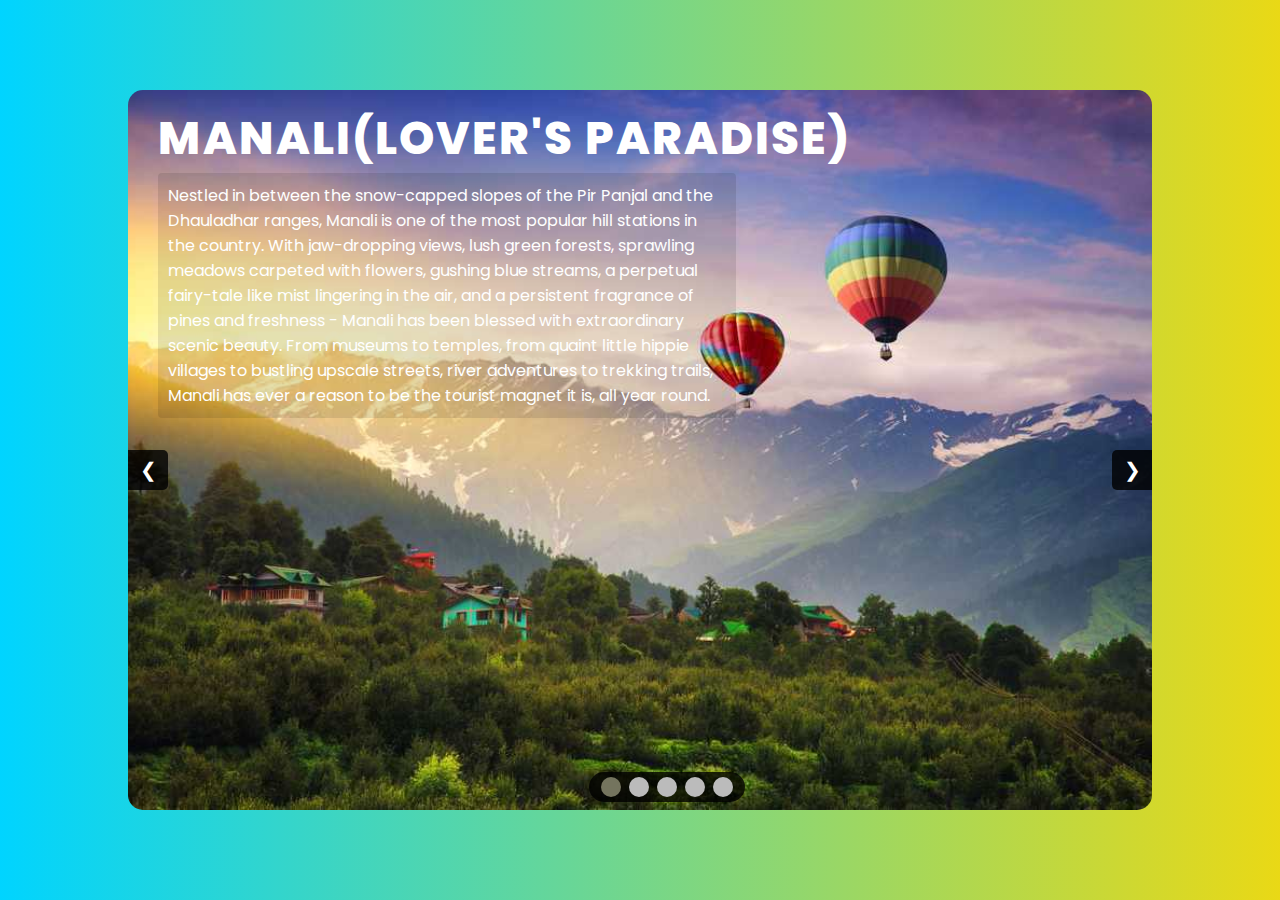
<file: Task5/index.html>
<!DOCTYPE html>
<html lang="en">
<head>
    <meta name="viewport" content="width=device-width, initial-scale=1.0">
    <link rel="stylesheet" href="style.css">
    <title>Image Slider</title>
</head>
<body>
    <div class="container">
        <div class="image">
            <img src="images/MANALI.jpg" alt="">
            <div class="info">
                <h2>MANALI(Lover's Paradise)</h2>
                <p>Nestled in between the snow-capped slopes of the Pir Panjal and the Dhauladhar ranges, Manali is one of the most popular hill stations in the country. With jaw-dropping views, lush green forests, sprawling meadows carpeted with flowers, gushing blue streams, a perpetual fairy-tale like mist lingering in the air, and a persistent fragrance of pines and freshness -  Manali has been blessed with extraordinary scenic beauty. From museums to temples, from quaint little hippie villages to bustling upscale streets, river adventures to trekking trails, Manali has ever a reason to be the tourist magnet it is, all year round.</p>
            </div>
        </div>
        <div class="image">
            <img src="images/DARJEELING.jpg" alt="">
            <div class="info">
                <h2>DARJEELING(Queen of The Himalayas)</h2>
                <p>Jaw-dropping locales, mesmerising sunrises, the untouched beauty of the hills, the old-world charm of the past, and the welcoming smiles of the local people all add up to make Darjeeling one of the most beautiful hill stations in Eastern part of India. Spread over a steep mountain ridge, nestled amidst acres of lush green tea plantations, Darjeeling stands at the height of 2,050 meters above sea level, thus boasting of cool climes all year round. This scenic hill station is the perfect getaway for a romantic honeymoon and is just around 700 kilometres away from Kolkata.</p>
            </div>
        </div>
        <div class="image">
            <img src="images/ladakh1.jpg" alt="">
            <div class="info">
                <h2>LADAKH</h2>
                <p>A land like no other with superabundance of attractions to visit and phantasmagoric and fabulous landscapes, amazing people and culture, Ladakh is truly a heaven on Earth.</p>
            </div>
        </div>
        <div class="image">
            <img src="images/Ooty.jpg" alt="">
            <div class="info">
                <h2>OOTY</h2>
                <p>The Blue Mountains have always been shrouded in mysticism, and Ooty is no exception to that. For every mountain lover, the very idea of travelling to the city known as the Queen of the Hills holds an allure like no other. Once regarded as the summer headquarters of the East India Company (and for a very good reason), Ooty, also known as Udagamandalam, is a hill station in Tamil Nadu which serves as a very popular tourist destination for anyone looking for a picturesque place to relax and unwind. Ooty is nestled amidst the Nilgiri hills at an altitude of 2,240 meters above sea level and enjoys a favourable climate all year round.</p>
            </div>
        </div>
        <div class="image">
            <img src="images/MUSSOORIE.jpg" alt="">
            <div class="info">
                <h2>Mussoorie(The queen of hill-stations)</h2>
                <p>If your idea of the perfect holiday involves tranquil hills, untouched nature and a holiday experience that is unadulterated in the truest sense of the term, Mussoorie is the place you should be heading to. Nestled amidst the foothills of the Garhwal Himalayan ranges, Mussoorie, also known as Queen of The Hills, stands at an altitude of 7000 feet above sea level, and has a cool, pleasant climate throughout the year. The pristine, natural beauty of Mussoorie makes it a very popular choice of holiday for honeymooners. If you want to enjoy the beautiful sight of the rolling green slopes juxtaposed with the snow-capped peaks of the Himalayas, Mussoorie is the place for you to be.</p>
            </div>
        </div>

        <div class="button">
            <a onclick="nextimg(-1)" class="prev">&#10094;</a>
            <a onclick="nextimg(1)" class="next">&#10095;</a>
        </div>

        <div class="dots">
            <span class="dot" onclick="currentSlide(1)"></span>
            <span class="dot" onclick="currentSlide(2)"></span>
            <span class="dot" onclick="currentSlide(3)"></span>
            <span class="dot" onclick="currentSlide(4)"></span>
            <span class="dot" onclick="currentSlide(5)"></span>
        </div>
    </div>

    <script src="script.js">
    </script>
</body>
</html>
</file>
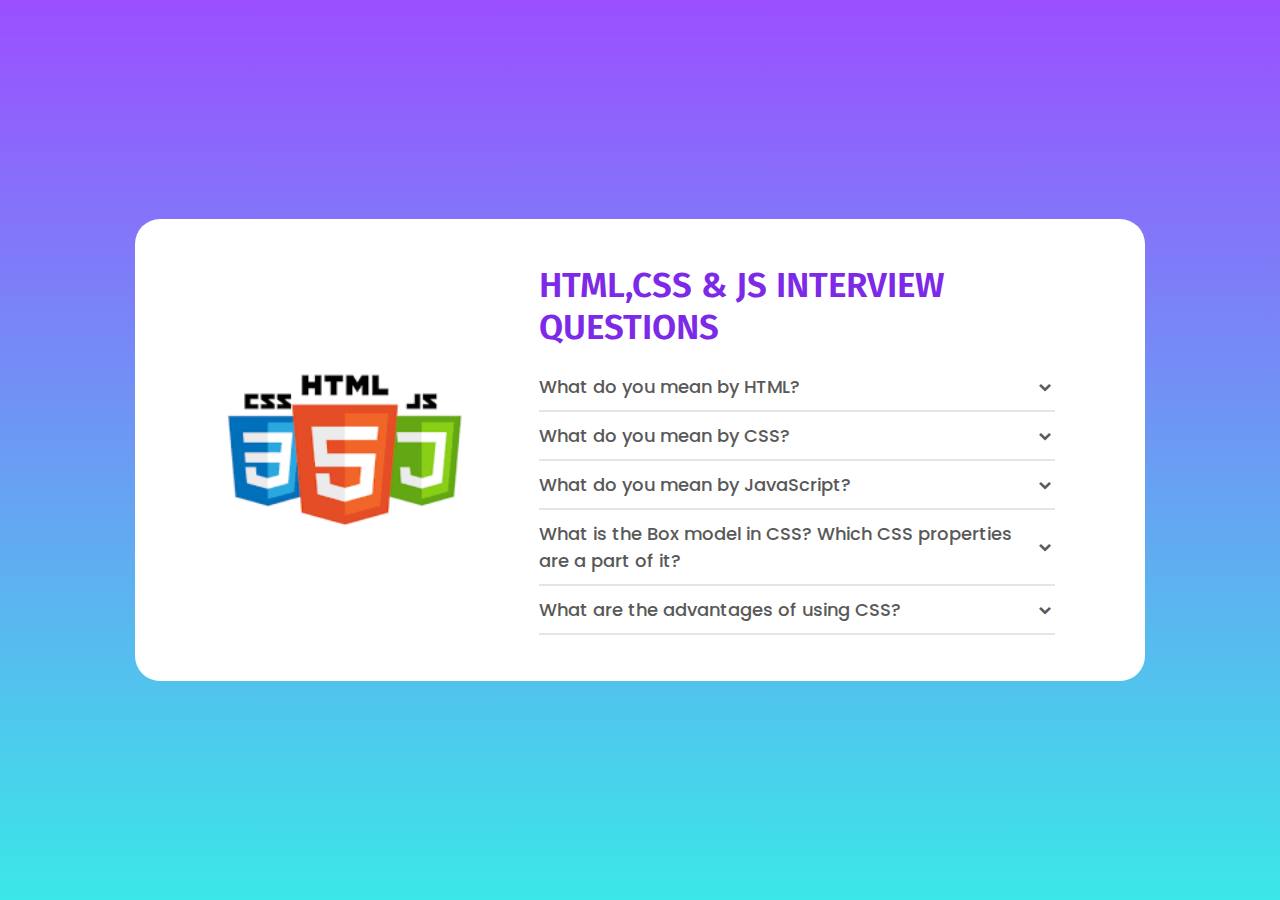
<file: Task6/index.html>
<!DOCTYPE html>
<html>
  <head>
    <title>COLLAPSE TAB</title>
    <link rel="stylesheet" href="style.css">
    <link href='https://unpkg.com/boxicons@2.0.7/css/boxicons.min.css' rel='stylesheet'>
    <meta name="viewport" content="width=device-width, initial-scale=1.0">
   </head>
<body>
  <div class="accordion">
    <div class="image-box">
      <img src="images/download.png" alt="Accordion Image">
    </div>
    <div class="accordion-text">
      <div class="title">HTML,CSS & JS INTERVIEW QUESTIONS</div>
    <ul class="faq-text">
      <li>
        <div class="question-arrow">
          <span class="question">What do you mean by HTML?</span>
          <i class="bx bxs-chevron-down arrow"></i>
        </div>
        <p>HTML (HyperText Markup Language) is the most basic building block of the Web. It defines the meaning and structure of web content.
             HTML uses "markup" to annotate text, images, and other content for display in a Web browser.</p>
        <span class="line"></span>
      </li>
      <li>
        <div class="question-arrow">
          <span class="question">What do you mean by CSS?</span>
          <i class="bx bxs-chevron-down arrow"></i>
        </div>
        <p>CSS is the acronym of “Cascading Style Sheets”. CSS is a computer language for laying out and structuring web pages (HTML or XML). This language contains coding elements and is composed of these “cascading style sheets” which are equally called CSS files.</p>
        <span class="line"></span>
      </li>
      <li>
        <div class="question-arrow">
          <span class="question">What do you mean by JavaScript?</span>
          <i class="bx bxs-chevron-down arrow"></i>
        </div>
        <p>JavaScript is a text-based programming language used both on the client-side and server-side that allows you to make web pages interactive</p>
        <span class="line"></span>
      </li>
      <li>
        <div class="question-arrow">
          <span class="question">What is the Box model in CSS? Which CSS properties are a part of it?</span>
          <i class="bx bxs-chevron-down arrow"></i>
        </div>
        <p>A rectangle box is wrapped around every HTML element. The box model is used to determine the height and width of the rectangular box. The CSS Box consists of Width and height (or in the absence of that, default values and the content inside), padding, borders, margin.</p>
        <span class="line"></span>
      </li>
      <li>
        <li>
            <div class="question-arrow">
              <span class="question">What are the advantages of using CSS?</span>
              <i class="bx bxs-chevron-down arrow"></i>
            </div>
            <p>Separation of content from presentation - CSS provides a way to present the same content in multiple presentation formats in mobile or desktop or laptop.
                Easy to maintain - CSS, built effectively can be used to change the look and feel complete by making small changes. To make a global change, simply change the style, and all elements in all the web pages will be updated automatically.
                Bandwidth - Used effectively, the style sheets will be stored in the browser cache and they can be used on multiple pages, without having to download again</p>
            <span class="line"></span>
        </li>
        <li>
            <div class="question-arrow">
              <span class="question">What are the different kinds of Doctypes available?</span>
              <i class="bx bxs-chevron-down arrow"></i>
            </div>
            <p>The three kinds of Doctypes which are available: Strict Doctype , Transitional Doctype, Frameset Doctype.</p>
            <span class="line"></span>
          </li>
    </ul>
    </div>
  </div>
  <script src="script.js">
  </script>
</body>
</html>
</file>
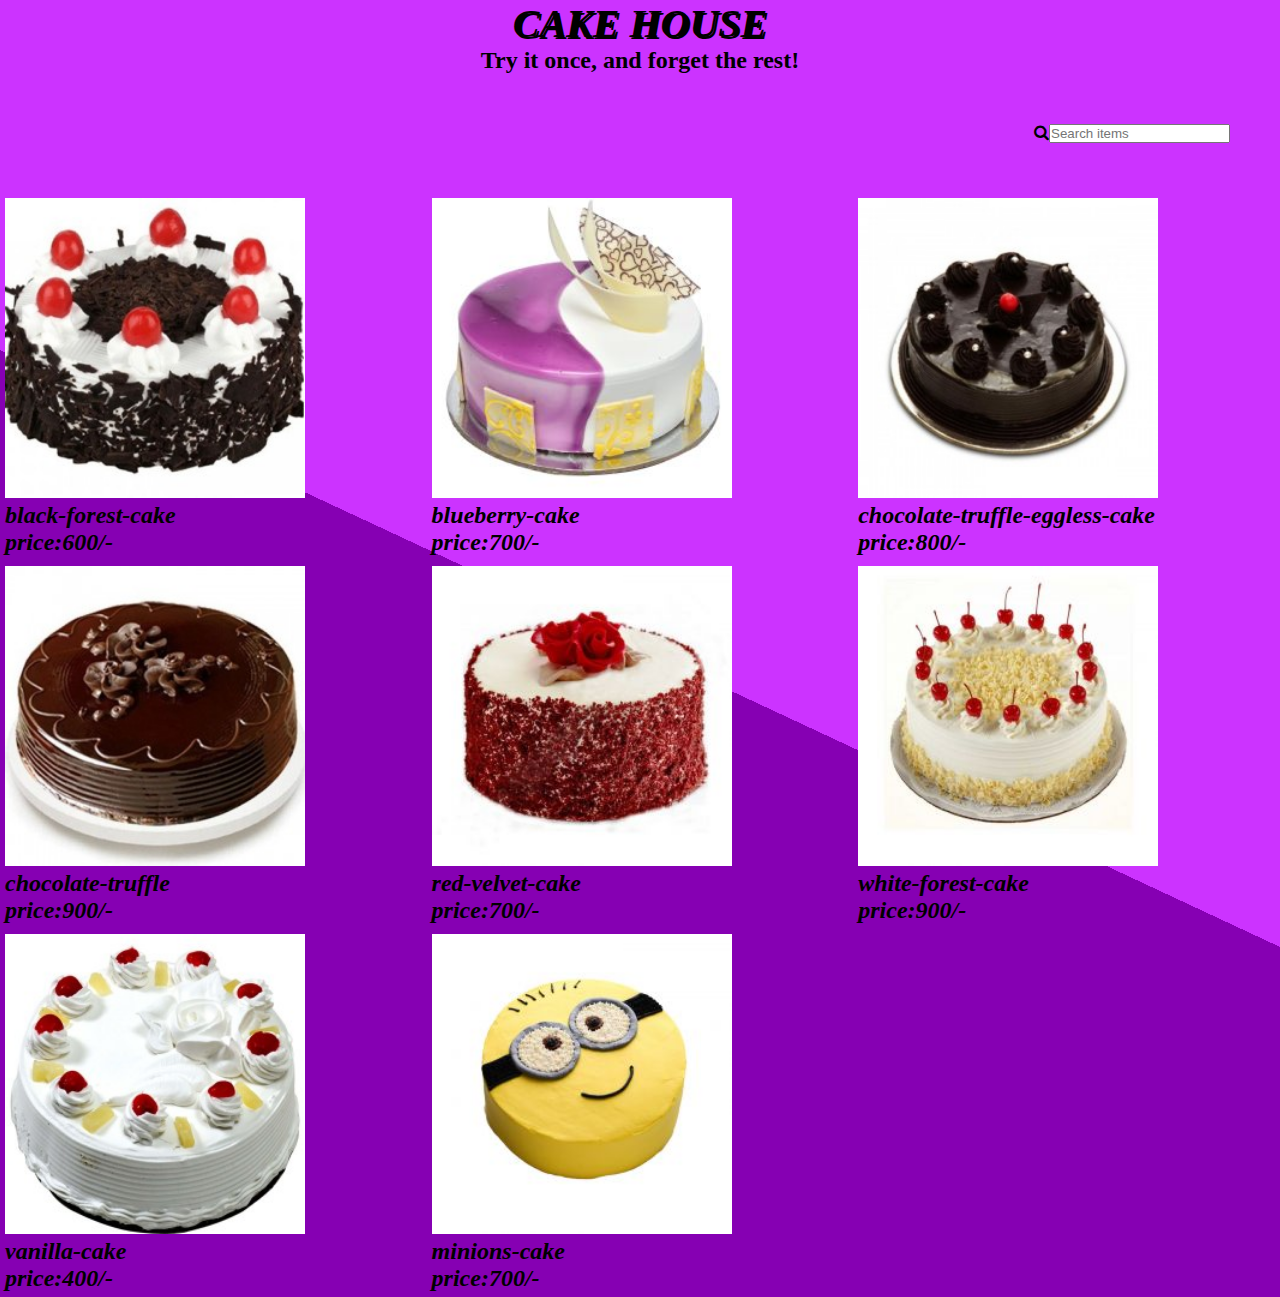
<file: Task7/index.html>
<!DOCTYPE html>
<html lang="en">
<head>
  <meta charset="UTF-8">
  <meta name="viewport" content="width=device-width, initial-scale=1.0">
  <title>Search bar</title>
  <link rel="stylesheet" href="style.css">
  <link rel="stylesheet" type="text/css" href="https://stackpath.bootstrapcdn.com/font-awesome/4.7.0/css/font-awesome.min.css">

</head>
<body>

<h2>CAKE HOUSE</h2>
<h4>Try it once, and forget the rest!</h4>

<nav class="searchbar">
  <i class="fa fa-search" aria-hidden="true"></i>
<input type="search" id="searchBox" placeholder="Search items" onkeyup="searchFun()">
</nav>
<div class="row">
    <div class="column">
      <img src="Images/black-forest-cake.jpg" alt="black-forest-cake">
      <figcaption>black-forest-cake</figcaption>
      <figcaption>price:600/-</figcaption>
    </div>
    <div class="column">
      <img src="Images/blueberry-cake.jpg" alt="blueberry-cake" >
      <figcaption>blueberry-cake</figcaption>
      <figcaption>price:700/-</figcaption>
    </div>
    <div class="column">
      <img src="Images/chocolate-truffle-eggless-cake.jpg" alt="chocolate-truffle-eggless-cake" >
      <figcaption>chocolate-truffle-eggless-cake</figcaption>
      <figcaption>price:800/-</figcaption>
    </div>
  </div>
  <div class="row">
    <div class="column">
      <img src="Images/chocolate-truffle.jpg" alt="chocolate-truffle">
      <figcaption>chocolate-truffle</figcaption>
      <figcaption>price:900/-</figcaption>
    </div>
    <div class="column">
      <img src="Images/red-velvet-cake.jpg" alt="red-velvet-cake" >
      <figcaption>red-velvet-cake</figcaption>
      <figcaption>price:700/-</figcaption>
    </div>
    <div class="column">
      <img src="Images/white-forest-cake.jpg" alt="white-forest-cake" >
      <figcaption>white-forest-cake</figcaption>
      <figcaption>price:900/-</figcaption>
    </div>
    <div class="column">
      <img src="Images/vanilla-cake.jpg" alt="vanilla-cake" >
      <figcaption>vanilla-cake</figcaption>
      <figcaption>price:400/-</figcaption>
    </div>
    <div class="column">
      <img src="Images/minions-cake.jpg" alt="minions-cake" >
      <figcaption>minions-cake</figcaption>
      <figcaption>price:700/-</figcaption>
    </div>
  </div>
  <script src="script.js" defer></script>
</body>
</html>
</file>
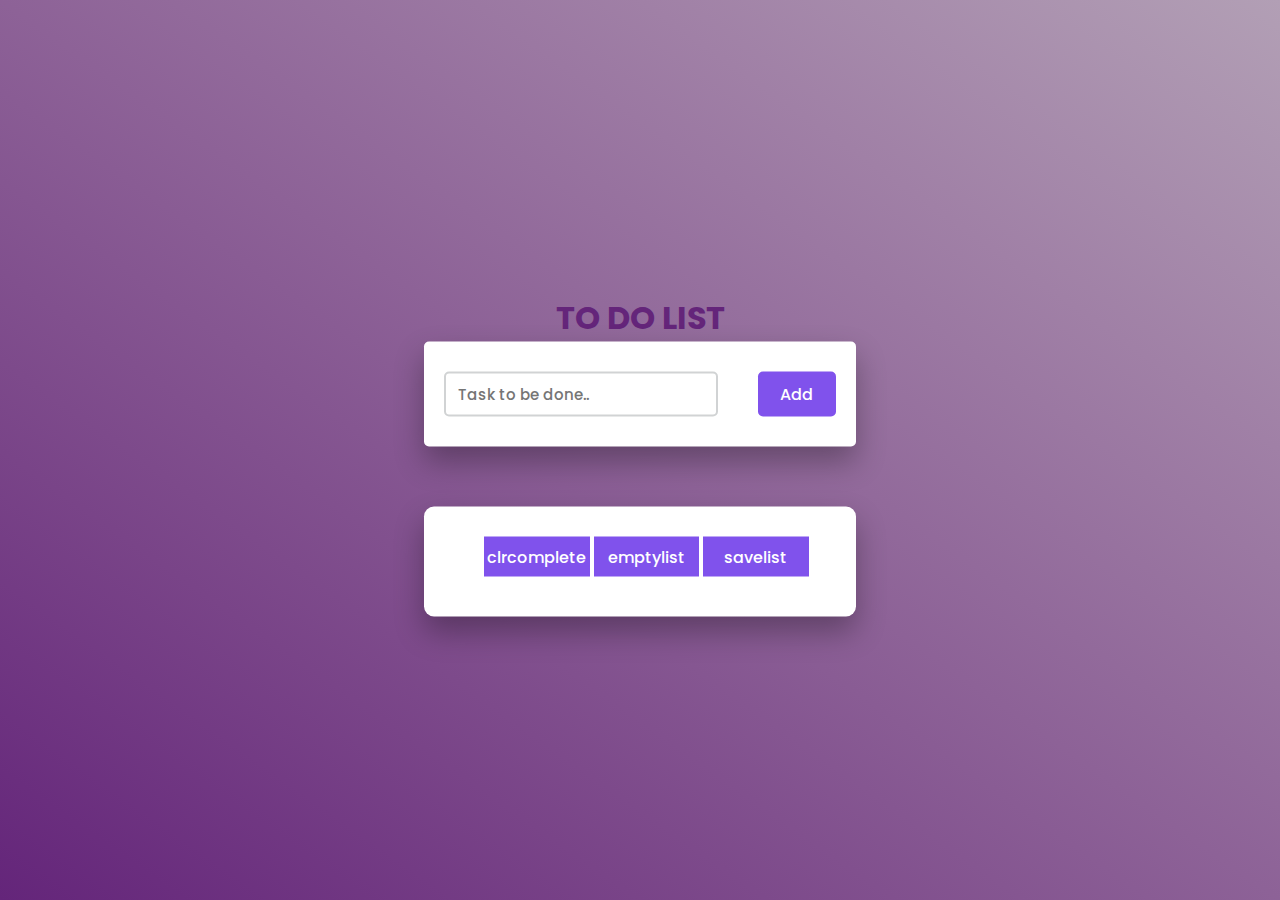
<file: TO DO LIST/index.html>
<!DOCTYPE html>
<html lang="en">
<head>
    <title>To Do List</title>
    <link href="https://fonts.googleapis.com/css2?family=Poppins:wght@400;500&display=swap" rel="stylesheet">
    <link rel="stylesheet" href="https://cdnjs.cloudflare.com/ajax/libs/font-awesome/5.15.2/css/all.min.css">
    <link rel="stylesheet" href="style.css">
</head>
<body onload="todo()">
        <div class="container">
            <div class="h1"> 
                <h1>TO DO LIST</h1>
            </div>
        <div id="newtask">
            <input type="text" id="addtask"placeholder="Task to be done..">
            <button id="push">Add</button>
        </div>
        <div id="tasks"><div id="footer"> 
            <button id="del" onclick="deleteCompleted()">clrcomplete</button>
            <button id="empty" onclick="empty()">emptylist</button>
            <button id="save" onclick="save()">savelist</button>
        </div></div>
    </div>
    <script src="script.js"></script>
</body>
</html>
</file>
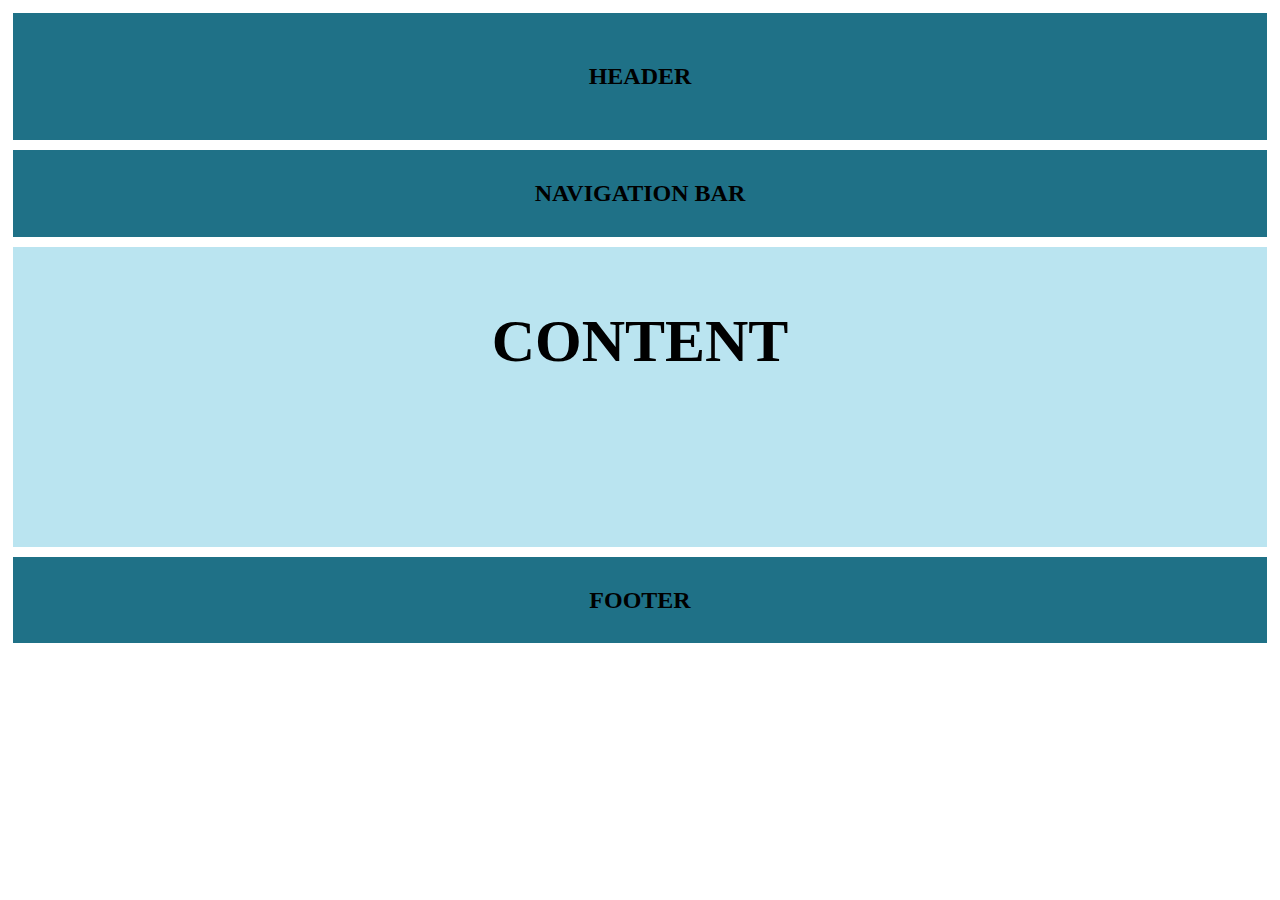
<file: Task1/Layout.html>
<!DOCTYPE html>
<html lang="en"  xml:lang="en">
<head>
<title>Layout</title>
<style> 
* {
  box-sizing: border-box;
}
.container{
   display:flex;
   flex-flow: row wrap;
}
.header{
  text-align: Center;
  background-color:#1F7187;
  padding: 30px;
  margin:5px;
  width: 100%;
  }
.nav{
  text-align: Center;
  background-color: #1F7187;
  padding: 10px;
  margin:5px;
  width: 100%;
  }
.article {
  padding: 20px;
  background-color:#BAE4F0;
  height: 300px;
  width: 100%;
  text-align: Center;
  font-size:30px;
  margin:5px;
  
}
.footer{
  text-align: Center;
  background-color: #1F7187;
  margin:5px;
  padding: 10px;
  width: 100%;
  
  }
</style>
</head>
<body class="container">
  <div class="header">
    <h2>HEADER</h2>
  </div>
  <div class="nav">
   <h2>NAVIGATION BAR</h2>
  </div>
  <div class="article">
    <h1>CONTENT</h1>
  </div>
  <div class="footer">
    <h2>FOOTER</h2>
  </div>
</body>
</html>
</file>
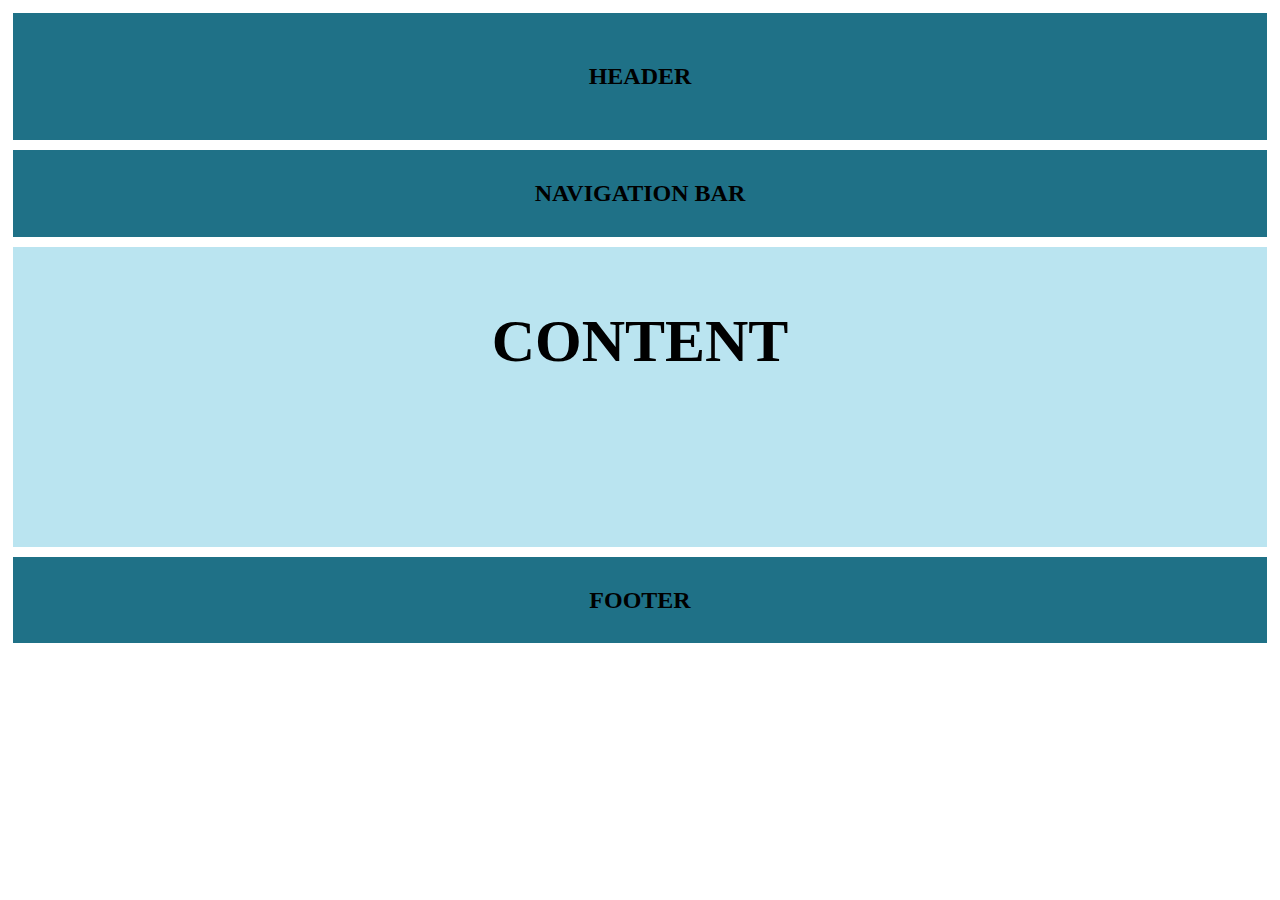
<file: Task2/layout.html>
<!DOCTYPE html>
<html>
<head>
<title>Layout</title>
<style>
* {
  box-sizing: border-box;
}
.container{
   display:flex;
   flex-flow: row wrap;
}
.header{
  text-align: Center;
  background-color:#1F7187;
  padding: 30px;
  margin:5px;
  width: 100%;
  }
.nav{
  text-align: Center;
  background-color: #1F7187;
  padding: 10px;
  margin:5px;
  width: 100%;
  }
.article {
  padding: 20px;
  background-color:#BAE4F0;
  height: 300px;
  width: 100%;
  text-align: Center;
  font-size:30px;
  margin:5px;
}
.footer{
  text-align: Center;
  background-color: #1F7187;
  margin:5px;
  padding: 10px;
  width: 100%;
  
  }
</style>
</head>
<body class="container">
  <div class="header">
    <h2>HEADER</h2>
  </div>
  <div class="nav">
   <h2>NAVIGATION BAR</h2>
  </div>
  <div class="article">
    <h1>CONTENT</h1>
  </div>
  <div class="footer">
    <h2>FOOTER</h2>
  </div>
</body>
</html>
</file>
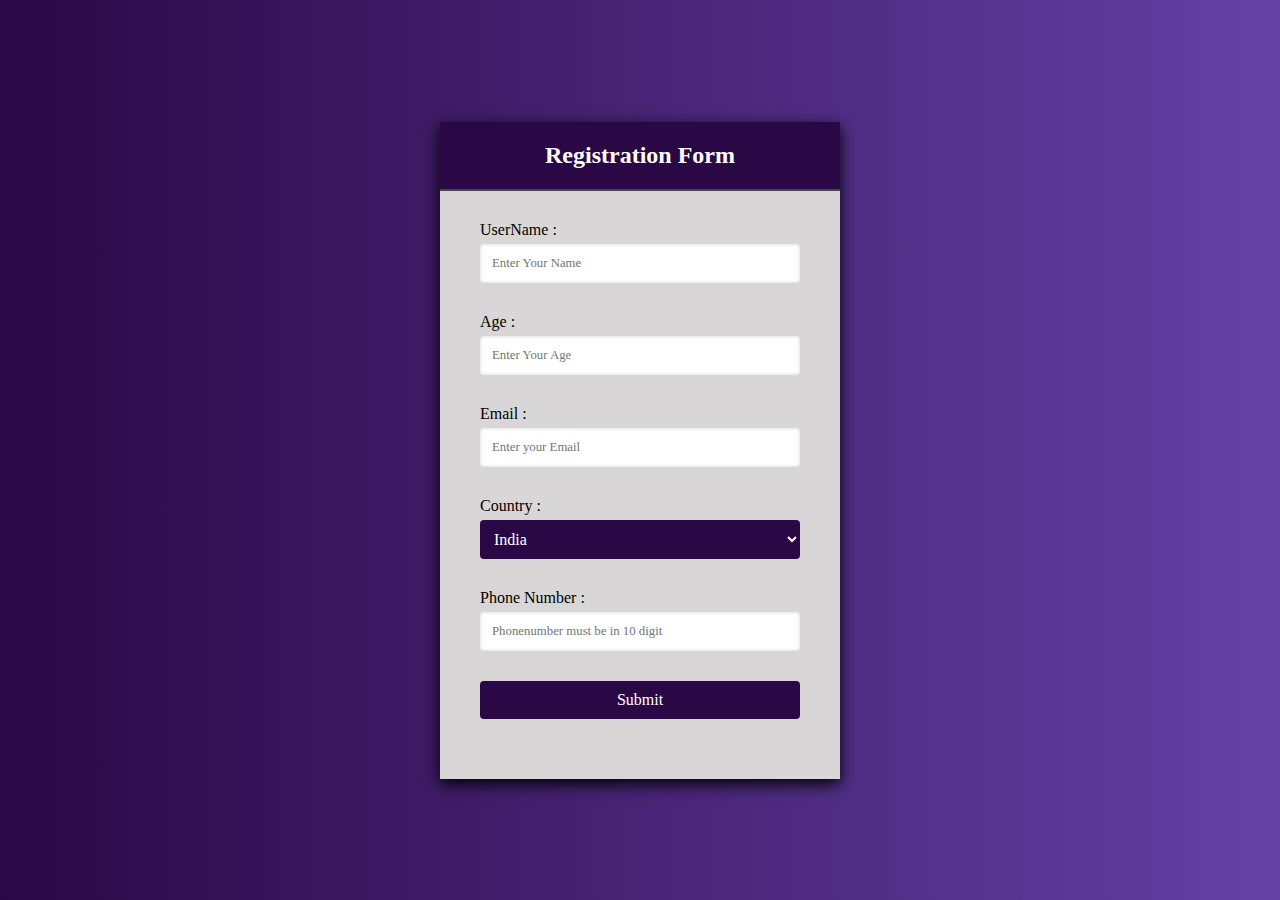
<file: Task3/Registration_form.html>
<!DOCTYPE html>
<html lang="en">
<head>
    <title>crud operations</title>
    <link rel="stylesheet" href="style.css">
</head>
<body>
    <div class="container">
        <div class="header">
            <h2>Registration Form</h2>
        </div>
        <form class="form">
            <div class="form-group">
                <label for="">UserName : </label>
                <input type="text" placeholder="Enter Your Name" id = "username" autocomplete="off">
            </div>
            <div class="form-group">
            <label for="">Age : </label>
            <input type="number" id="age" placeholder="Enter Your Age" name="age" min="0" max="100" />
            </div>
            <div class="form-group">
                <label for="">Email : </label>
                <input type="text" placeholder="Enter your Email" id = "email" autocomplete="off">
            </div>
            <div class="form-group">
                 <label for="country">Country : </label>
                 <select id="country" name="country">
                     <option value="canada">India</option>
                     <option value="usa">USA</option>
                 </select>
            </div>
            <div class="form-group">
                <label for="">Phone Number : </label>
                <input type="tel" placeholder="Phonenumber must be in 10 digit" id = "phonenumber">
            </div>
            <div class="form-group">
                <button id="submit">Submit</button>
            </div>
            
        </form>
    </div>
</body>
</html>
</file>
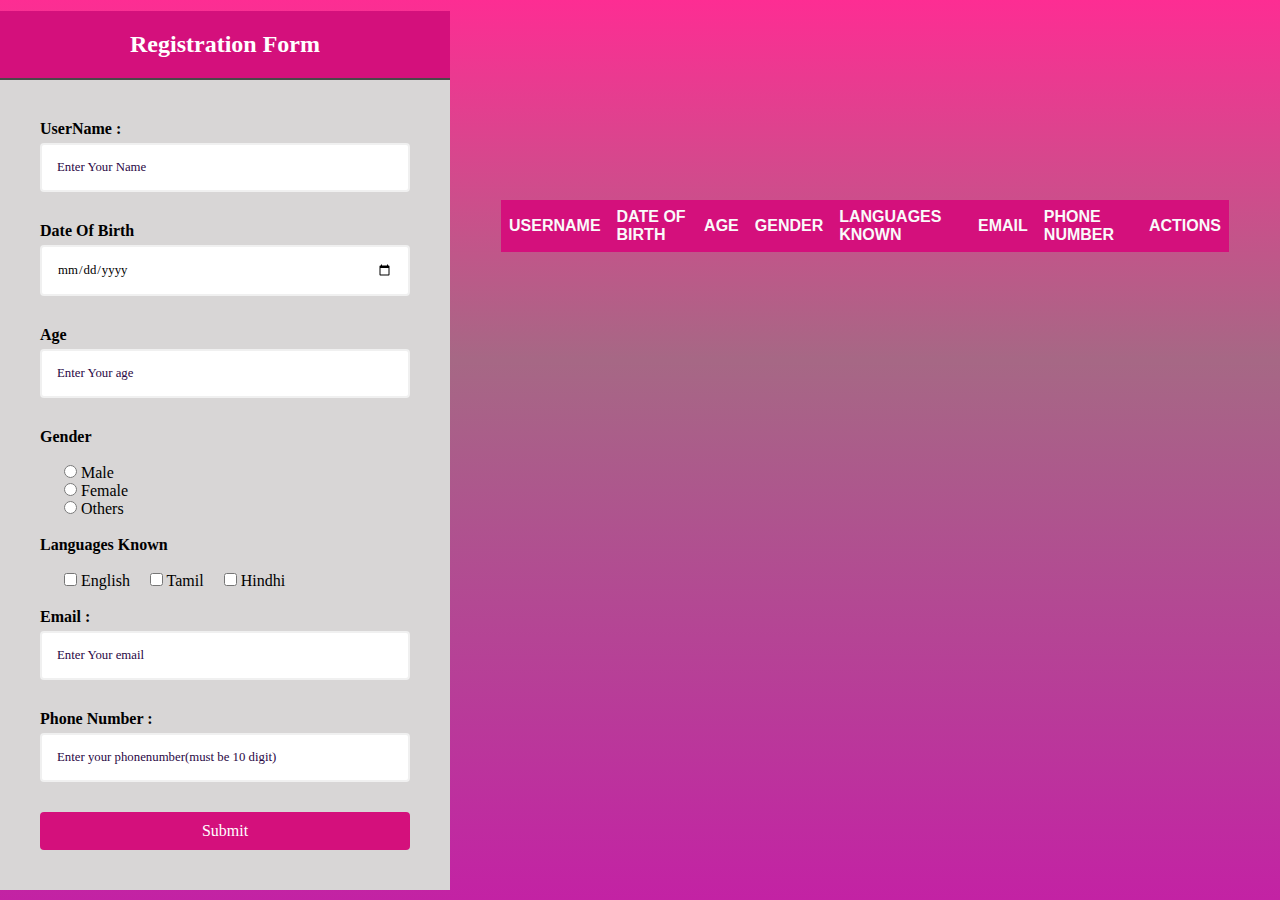
<file: Task4/RegistrationForm.html>
<!DOCTYPE html>
<html>

<head>
    <title>
        CRUD OPERATIONS
    </title>
    <link rel="stylesheet" href="style.css">
</head>

<body>
   
    <div class="container">
        <div class="header">
            <h2>Registration Form</h2>
        </div>
                <form onsubmit="event.preventDefault();onFormSubmit();" autocomplete="off" class="form">
                    <div class="form-group">
                        <label for="">UserName : </label>
                        <input type="text" placeholder="Enter Your Name" id = "username" autocomplete="off">
                        <i class="ion-ios-checkmark"></i>
                        <i class="ion-android-alert"></i>
                        <span></span>
                    </div>
                    <div class="form-group" >
                        <label for="">Date Of Birth</label>
                        <input type="Date" name="DOB" id="DOB">
                        <i class="ion-ios-checkmark"></i>
                        <i class="ion-android-alert"></i>
                        <span></span>
                    </div>
                    <div class="form-group" >
                        <label for="">Age</label>
                        <input type="number" name="Age" id="Age" placeholder="Enter Your age">
                        <i class="ion-ios-checkmark"></i>
                        <i class="ion-android-alert"></i>
                        <span></span>
                    </div>
                    <div id="gender" >
                        <label><b>Gender</b></label>
                        <BR><BR>
                        &nbsp; &nbsp; &nbsp;
                        <input type="radio" id="male" name="gender" value="Male">
                        <label for="male">Male</label><br>
                        &nbsp; &nbsp; &nbsp;
                        <input type="radio" id="female" name="gender" value="Female">
                        <label for="female">Female</label><br>
                        &nbsp; &nbsp; &nbsp;
                        <input type="radio" id="others" name="gender" value="Others">
                        <label for="others">Others</label>
                    </div>
                    <br>
                    <div id="language" >
                        <label><b>Languages Known</b></label><br><br>
                        &nbsp; &nbsp; &nbsp;
                        <input type="checkbox" id="English" name="English" value="English">
                        <label for="English">English</label>
                        &nbsp; &nbsp;
                        <input type="checkbox" id="Tamil" name="Tamil" value="Tamil">
                        <label for="Tamil">Tamil</label>
                        &nbsp; &nbsp;
                        <input type="checkbox" id="Hindhi" name="Hindhi" value="Hindhi">
                        <label  for="Hindhi">Hindhi</label>
                    </div>
                    <br>
                    <div class="form-group">
                        <label for="">Email : </label>
                        <input type="text" placeholder="Enter Your email" id = "email" autocomplete="off">
                        <i class="ion-ios-checkmark"></i>
                        <i class="ion-android-alert"></i>
                        <span></span>
                    </div>
                    <div class="form-group">
                        <label for="">Phone Number : </label>
                        <input type="text" placeholder="Enter your phonenumber(must be 10 digit)" id = "phonenumber" autocomplete="off">
                        <i class="ion-ios-checkmark"></i>
                        <i class="ion-android-alert"></i>
                        <span></span>
                    </div>
                    <button id = 'submit' >Submit</button>
                </form>
		</div>
		<br/>
		<div class = "regtable">
                <table class="list" id="List">
                    <thead>
                        <tr>
                            <th>UserName</th>
                            <th>Date Of Birth</th>
                            <th>Age</th>
                            <th>Gender</th>
                            <th>Languages Known</th>
                            <th>Email</th>
                            <th>Phone Number</th>
                            <th>Actions</th>
                        </tr>
                    </thead>
                    <tbody>
            
                    </tbody>
                </table>
        </div>
    <script src="script.js"></script>
</body>
</html>
</file>
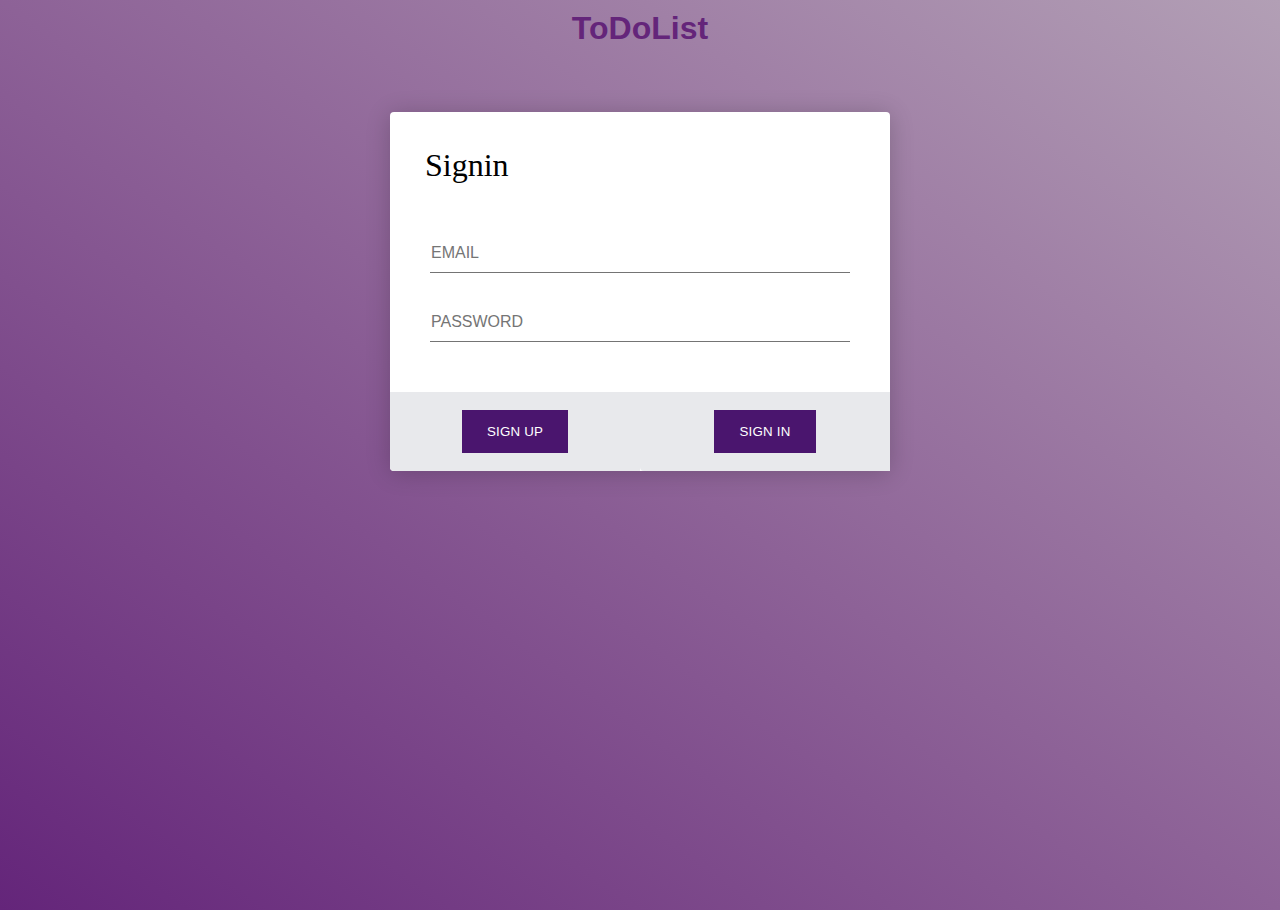
<file: TO DO LIST/signin.html>
<!DOCTYPE html>
<html lang="en" >
<head>
  <meta charset="UTF-8">
  <title>Sign in</title>
  <link rel="stylesheet" href="style.css">
</head>
<body>
    <div class="header">
        <h1>ToDoList</h1>
      </div>
<div class="login-form">
  <form>
    <h1>Signin</h1>
    <div class="content">
      <div class="input-field">
        <input type="text" placeholder="Email" id="name" autocomplete="nope">
      </div>
      <div class="input-field">
        <input type="password" placeholder="Password" id="pw" autocomplete="new-password">
      </div>
     
    </div>
    <div class="action">
      <button><a href='Signup.html'>sign up</a></button>
      <button ><a href='#'onclick="login()">Sign in</a></button>
      
    </div>
  </form>
</div>
  <script  src="script.js"></script>

</body>
</html>
</file>
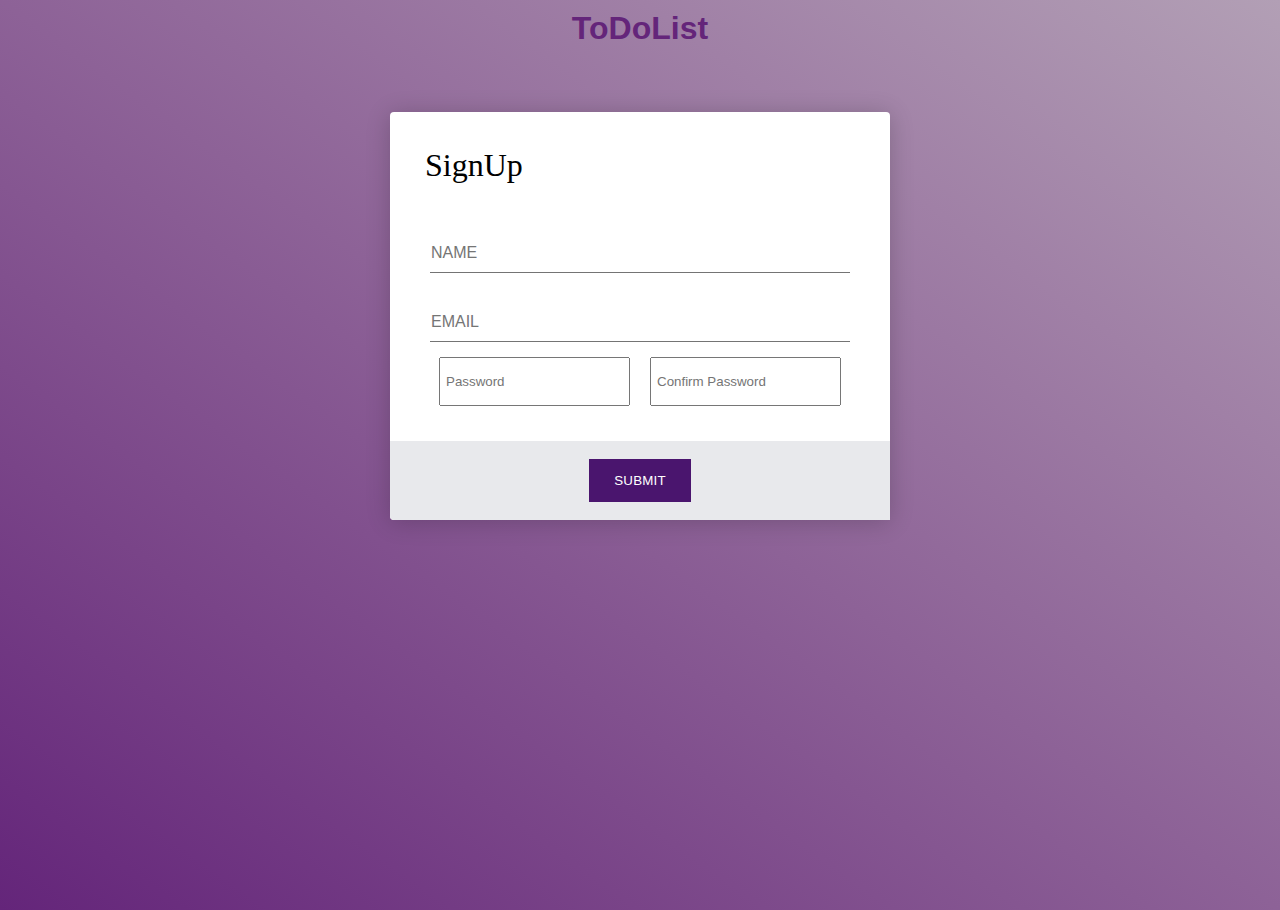
<file: TO DO LIST/Signup.html>
<!DOCTYPE html>
<html lang="en" >
<head>
  <meta charset="UTF-8">
  <title>Sign Up</title>
  <link rel="stylesheet" href="style.css">
</head>
<body>
    <div class="header">
        <h1>ToDoList</h1>
      </div>
<div class="login-form">
  <form>
    <h1>SignUp</h1>
    <div class="content">
      <div class="input-field">
        <input type="text" placeholder="Name" id="name">
      </div>
      <div class="input-field">
        <input type="text" placeholder="EMail" id="mail">
      </div>
      <div>
        <input class="input-field" type="password" placeholder="Password" id="psw">
        &nbsp; &nbsp;
        <input class="input-field" type="password" placeholder="Confirm Password" id="cn_psw">
      </div>
    </div>
    <div class="action">
      <button><a href = "#" onclick="signup()">Submit</a></button>
    </div>
  </form>
</div>
  <script  src="script.js"></script>

</body>
</html>
</file>
<file: Task5/style.css>
@import url('https://fonts.googleapis.com/css2?family=Poppins:wght@100;200;300;400;500;600;700;800;900&display=swap');
*{
    margin: 0;
    padding: 0;
    box-sizing: border-box;
}

body{
    width: 100%;
    height: 100vh;
    display: flex;
    align-items: center;
    font-family:"poppins", sans-serif;
    justify-content: center;
    background: rgb(2,0,36);
    background: linear-gradient(90deg, rgba(2,0,36,1) 0%, rgba(87,79,25,1) 0%, rgba(0,212,255,1) 0%, rgba(232,214,6,0.938813025210084) 100%);
}

.container{
    width: 80%;
    height: 80vh;
    margin: auto;
    position: relative;
}

.container .image{
    display: block;
}

.container .image img{
    width: 100%;
    height: 80vh;
    object-fit: cover;
    border-radius: 15px;
    overflow: hidden;
}

.container .image .info{
    position: absolute;
    top: 0;
    padding: 15px 30px;
  }
  
.container .image .info h2{
    color: #fff;
    font-size: 45px;
    text-transform: uppercase;
    font-weight: 800;
    letter-spacing: 2px;
  }
  
  .container .image .info p{
    color: #fff;
    background: rgba(0, 0, 0, 0.1);
    font-size: 16px;
    width: 60%;
    padding: 10px;
    border-radius: 4px;
  }
  
.container .button{
    position: absolute;
    top: 50%;
    left: 0;
    width: 100%;
    display: flex;
    justify-content: space-between;
    z-index: 5;
}

.container .button a{
    width: 40px;
    height: 40px;
    text-align: center;
    line-height: 40px;
    vertical-align: middle;
    align-items: center;
    cursor: pointer;
    color: white;
    background: rgba(0, 0, 0, 0.8);
    font-size: 20px;
    user-select: none;
}

.container .button .prev{
    border-radius: 0 5px 5px 0;
}

.container .button .next{
    border-radius: 5px 0 0 5px;
}

.dots{
    text-align: center;
    position: absolute;
    bottom: 8px;
    left: 45%;
    background: rgba(0, 0, 0, 0.8);
    padding: 5px 10px;
    height: 30px;
    border-radius: 15px;

}

.dot{
    cursor: pointer;
    height: 20px;
    width: 20px;
    border-radius: 50%;
    background: #bbb;
    display: inline-block;
    margin: 0 2px;
}

.active, .dot:hover{
    background: rgb(116, 116, 94);
}

@media (max-width: 820px){
    .container{
      width: 60%;
      height: 80vh;
    }
  
    .container .image .info{
        padding: 10px 25px;
    }
  
    .container .image .info h2{
      font-size: 20px;
    }
  
    .container .image .info p{
      width: 60%;
      font-size: 13px;
    }

  }
  @media (max-width: 620px){
    .container{
      width: 60%;
      height: 80vh;
    }
  
    .container .image .info{
        padding: 8px 15px;
    }
  
    .container .image .info h2{
      font-size: 15px;
    }
  
    .container .image .info p{
      width: 70%;
      font-size: 12px;
    }

  }
  @media (max-width: 420px){
    .container{
      width: 60%;
      height: 80vh;
    }
  
    .container .image .info{
        padding: 6px 10px;
    }
  
    .container .image .info h2{
      font-size: 12px;
    }
  
    .container .image .info p{
      width: 80%;
      font-size: 12px;
    }

  }
</file>
<file: Task6/style.css>
@import url('https://fonts.googleapis.com/css2?family=Poppins:wght@200;300;400;500;600;700&display=swap');
@import url('https://fonts.googleapis.com/css2?family=Fira+Sans:wght@500;600&display=swap');
*{
  margin: 0;
  padding: 0;
  box-sizing: border-box;
  font-family: "Poppins" , sans-serif;
}
body{
  display: flex;
  align-items: center;
  justify-content: center;
  min-height: 100vh;
  background: rgb(34,195,185);
background: linear-gradient(0deg, rgba(34,195,185,1) 0%, rgba(6,212,192,1) 0%, rgba(59,231,232,1) 0%, rgba(155,79,255,1) 100%);
  padding: 40px;
}
::selection{
  background: #7d2ae8;
  color: #fff;
}
.accordion{
  display: flex;
  max-width: 1010px;
  width: 100%;
  align-items: center;
  justify-content: space-between;
  background: #fff;
  border-radius: 25px;
  padding: 45px 90px 45px 60px;
}
.accordion .image-box{
  height: 360px;
  width: 300px;
}
.accordion .image-box img{
  height: 100%;
  width: 100%;
  object-fit: contain;
}
.accordion .accordion-text{
  width: 60%;
}
.accordion .accordion-text .title{
  font-size: 35px;
  font-weight: 600;
  color: #7d2ae8;
  font-family: 'Fira Sans', sans-serif;
}
.accordion .accordion-text .faq-text{
  margin-top: 25px;
  height: 263px;
  overflow-y: auto;
}
.faq-text::-webkit-scrollbar{
  display: none;
}
.accordion .accordion-text li{
  list-style: none;
  cursor: pointer;
}
.accordion-text li .question-arrow{
  display: flex;
  align-items: center;
  justify-content: space-between;
}
.accordion-text li .question-arrow .question{
  font-size: 18px;
  font-weight: 500;
  color: #595959;
  transition: all 0.3s ease;
}
.accordion-text li .question-arrow .arrow{
  font-size: 20px;
  color: #595959;
  transition: all 0.3s ease;
}
.accordion-text li.showAnswer .question-arrow .arrow{
  transform: rotate(-180deg);
}
.accordion-text li:hover .question-arrow .question,
.accordion-text li:hover .question-arrow .arrow{
  color: #7d2ae8;
}
.accordion-text li.showAnswer .question-arrow .question,
.accordion-text li.showAnswer .question-arrow .arrow{
  color: #7d2ae8;
}
.accordion-text li .line{
  display: block;
  height: 2px;
  width: 100%;
  margin: 10px 0;
  background: rgba(0, 0, 0, 0.1);
}
.accordion-text li p{
  width: 92%;
  font-size: 15px;
  font-weight: 500;
  color: #595959;
  display: none;
}
.accordion-text li.showAnswer p{
  display: block;
}

@media (max-width: 994px) {
  body{
    padding: 40px 20px;
  }
  .accordion{
    max-width: 100%;
    padding: 45px 60px 45px 60px;
  }
  .accordion .image-box{
    height: 360px;
    width: 220px;
  }
  .accordion .accordion-text{
    width: 63%;
  }
}
@media (max-width: 820px) {
  .accordion{
    flex-direction: column;
  }
  .accordion .image-box{
    height: 360px;
    background: #7d2ae8;
    width: 100%;
    border-radius: 25px;
    padding: 30px;
  }
  .accordion .accordion-text{
    width: 100%;
    margin-top: 30px;
  }
}
@media (max-width: 538px) {
  .accordion{
    padding: 25px;
  }
  .accordion-text li p{
    width: 98%;
  }
}
</file>
<file: Task7/style.css>
*{
  margin: 0;
  padding: 0;
	box-sizing: border-box;
}
body{
  background: linear-gradient(25deg, #8600b3 50%, #cc33ff 50%);
  
  }
h2 {
    text-align:center;
  text-shadow: 2px 2px;
  font-style:italic;
  font-size:2.5em;
  Color:black;
}
h4{
    font-size:1.5em;
    Color:black;
    font-family: Cambria, Cochin, Georgia, Times, 'Times New Roman', serif;
    text-align: center;
}
.searchbar {
  display: flex;
  padding: 50px;
  flex: 30%;
  justify-content: right;
  
}

#searchbox {
  padding: 5px;
  width: 50%;
}
figcaption{
  font-size:1.5em;
  Color:black;
  font-family: Cambria, Cochin, Georgia, Times, 'Times New Roman', serif;
  font-style: italic;
  font-weight: bold;
}
.column {
    float: left;
    width: 33.33%;
    padding: 5px;
   
  }
  
  /* Clearfix (clear floats) */
  .row::after {
    content: "";
    clear: both;
    display: table;
  }
  img{
    height: 300px;
    width: 300px;
  }
</file>
<file: TO DO LIST/style.css>
*,
*:before,
*:after{
    padding: 0;
    margin: 0;
    box-sizing: border-box;
}
.header{
    text-align: center;
    color:  #64257a;
    font-family: 'Poppins',sans-serif;
    margin-top: 10px;
}
body{
    height: 100vh;
    background-image: linear-gradient(to right top, #64257a, #794488, #8d6297, #a080a6, #b29fb5);
}
.container .h1{
    text-align: center;
    color:  #64257a;
    font-family: 'Poppins',sans-serif;
    margin-top: 10px;
}
.container{
    width: 40%;
    min-width: 450px;
    position: absolute;
    transform: translate(-50%,-50%);
    top: 50%;
    left: 50%;
    padding: 30px 40px;
}
#newtask{
    position: relative;
    background-color: #ffffff;
    padding: 30px 20px;
    border-radius: 5px;
    box-shadow: 0 15px 30px rgba(0,0,0,0.3);
}
#newtask input{
    width: 70%;
    height: 45px;
    font-family: 'Poppins',sans-serif;
    font-size: 15px;
    border: 2px solid #d1d3d4;
    padding: 12px;
    color: #111111;
    font-weight: 500;
    position: relative;
    border-radius: 5px;
}
#newtask input:focus{
    outline: none;
    border-color: #8052ec;
}

#newtask button{
    position: relative;
    float: right;
    width: 20%;
    height: 45px;
    border-radius: 5px;
    font-family: 'Poppins',sans-serif;
    font-weight: 500;
    font-size: 16px;
    background-color: #8052ec;
    border: none;
    color: #ffffff;
    cursor: pointer;
    outline: none;
}
#tasks{
    background-color: #ffffff;
    padding: 30px 20px;
    margin-top: 60px;
    border-radius: 10px;
    box-shadow: 0 15px 30px rgba(0,0,0,0.3);
    width: 100%;
    position: relative;
}
.task{
    background-color: #ffffff;
    height: 50px;
    padding: 5px 10px;
    margin-top: 10px;
    display: flex;
    align-items: center;
    justify-content: space-between;
    border-bottom: 2px solid #d1d3d4;
    cursor: pointer;
}
.task span{
    font-family: 'Poppins',sans-serif;
    font-size: 15px;
    font-weight: 400;
}
.task button{
    background-color: #8052ec;
    color: #ffffff;
    height: 100%;
    width: 40px;
    border-radius: 5px;
    border: none;
    cursor: pointer;
    outline: none;
}
.completed{
    text-decoration: line-through;
}

#footer {
    padding-left: 40px;
    height: 50px;
    position: relative;
    align-items: center;
    border-color: #85266d;
}
#footer button{
    position: relative;
    display: inline-block;
    width: 30%;
    height: 40px;
    font-family: 'Poppins',sans-serif;
    font-weight: 500;
    font-size: 16px;
    background-color: #8052ec;
    color: #ffffff;
    outline: none;
    cursor: pointer;
    border: none;
    
}


.login-form {
    background: #fff;
    width: 500px;
    margin: 65px auto;
    display: -webkit-box;
    display: flex;
    -webkit-box-orient: vertical;
    -webkit-box-direction: normal;
            flex-direction: column;
    border-radius: 4px;
    box-shadow: 0 2px 25px rgba(0, 0, 0, 0.2);
  }
  .login-form h1 {
    padding: 35px 35px 0 35px;
    font-weight: 300;
  }
  .login-form .content {
    padding: 35px;
    text-align: center;
  }
  .login-form .input-field {
    padding: 15px 5px;

  }
  .login-form .input-field input {
    font-size: 16px;
    display: block;
    font-family: 'Poppins',sans-serif;
    width: 100%;
    padding: 10px 1px;
    border: 0;
    border-bottom: 1px solid #747474;
    outline: none;
    -webkit-transition: all .2s;
    transition: all .2s;
  }
  .login-form .input-field input::-webkit-input-placeholder {
    text-transform: uppercase;
  }
  .login-form .input-field input::-moz-placeholder {
    text-transform: uppercase;
  }
  .login-form .input-field input:-ms-input-placeholder {
    text-transform: uppercase;
  }
  .login-form .input-field input::-ms-input-placeholder {
    text-transform: uppercase;
  }
  .login-form .input-field input::placeholder {
    text-transform: uppercase;
  }
  .login-form .input-field input:focus {
    border-color: #222;
  }
  .login-form a.link {
    text-decoration: none;
    color: #747474;
    letter-spacing: 0.2px;
    text-transform: uppercase;
    display: inline-block;
    margin-top: 20px;
  }
  .login-form .action {
    display: -webkit-box;
    display: flex;
    -webkit-box-orient: horizontal;
    -webkit-box-direction: normal;
            flex-direction: row;
  }
  .login-form .action button {
    width: 100%;
    border: none;
    padding: 18px;
    cursor: pointer;
    text-transform: uppercase;
    background: #e8e9ec;
    color: #777;
    border-bottom-left-radius: 4px;
    border-bottom-right-radius: 0;
    letter-spacing: 0.2px;
    outline: 0;
    -webkit-transition: all .3s;
    transition: all .3s;
  }
  .login-form .action button:hover {
    background: #d8d8d8;
  }
  
  a:link, a:visited {
    background-color: rgba(74, 21, 110, 1);
    color: white;
    padding: 14px 25px;
    text-align: center;
    text-decoration: none;
    display: inline-block;
  }
  
  a:hover, a:active {
    background-color: rgb(89, 98, 226);
  }
</file>
<file: Task3/style.css>
*{
    padding: 0;
    margin: 0;
    box-sizing: border-box;
    font-family: 'Times New Roman', Times, serif;
}

body{
    background: linear-gradient(to right, #2a0845,#6441a5);
    min-height: 100vh;
    display: flex;
    justify-content: center;
    align-items: center;
}

.container{
    background-color: rgb(216,214,214);
    box-shadow: rgb(0,0,0) 0px 5px 15px;
    width: 400px;
}

.header{
    color: #fff;
    text-align: center;
    background-color: #2a0845;
    padding: 20px 40px;
    border-bottom: 2px solid #494848;
}

.form{
    padding: 30px 40px;
}

.form-group{
    margin-bottom: 10px;
    padding-bottom: 20px;
    position: relative;
}
.form #country{
    background-color: #2a0845;
    border: none;
    color: #fff;
    width: 100%;
    padding: 10px;
    font-size: 1rem;
    border-radius: 4px;
}

.form #country:hover{

    background-color: #6441a5;
}

.form-group label{
    display: block;
    margin-bottom: 5px;
}

.form-group input{
    border: 2px solid #f0f0f0;
    display: block;
    border-radius: 4px;
    font-size: .8rem;
    width: 100%;
    padding: 10px;
}

.form #submit{
    background-color: #2a0845;
    border: none;
    color: #fff;
    width: 100%;
    padding: 10px;
    font-size: 1rem;
    border-radius: 4px;
}

.form #submit:hover{
    background-color: #6441a5;
}
@media only screen and (max-width : 500px){
    .form{
        width: 100%;
    }
    .form-group span{
        font-size: xx-small;
    }
}
</file>
<file: Task4/style.css>
*{
    padding: 0;
    margin: 0;
    box-sizing: border-box;
    font-family: 'Times New Roman', Times, serif;
}

body{
    background: rgb(195,34,164);
    background: linear-gradient(0deg, rgba(195,34,164,1) 0%, rgba(166,104,133,1) 60%, rgba(253,45,147,1) 100%);
    min-height: 100vh;
    display: flex;
    justify-content: center;
    align-items: center;
}
.container{
    background-color: rgb(216,214,214);
    width: 450px;
}

.header{
    color: #fff;
    text-align: center;
    background-color: #d4107c;
    padding: 20px 40px;
    border-bottom: 2px solid #494848;
}

.form{
    padding: 40px 40px;
}

.form-group{
    margin-bottom: 10px;
    padding-bottom: 20px;
    position: relative;
}

.form-group label{
    display: block;
    margin-bottom: 5px;
    font-weight: bold;
}

.form-group input{
    border: 2px solid #f0f0f0;
    display: block;
    border-radius: 4px;
    font-size: .8rem;
    width: 100%;
    padding: 15px;
}

.form input::placeholder{
    color: #2a0845;
}

.form #submit{
    background-color: #d4107c;
    border: none;
    outline: none;
    color: #fff;
    width: 100%;
    padding: 10px;
    font-size: 1rem;
    border-radius: 4px;
    cursor: pointer;
    transition: all .5s;
}

.form #submit:hover{
    background-color: #a5418f;
}
.regtable {
    padding: 20px;
    margin: auto;
    width: 60%;
}

body > table{
    width: 80%;
}

table{
    border-collapse: collapse;
}
table.list{
    width:100%;
    border-collapse: collapse;
    margin-left: auto; 
    margin-right: auto;
    margin-top: -250px;
}

td , th{
    text-align: center;
    text-align: left;
    padding: 8px;
    
   
   }
   th{
    background-color:#d4107c;
    color: #fafafa;
    font-family: 'Open Sans',Sans-serif;
    text-transform: uppercase;
   
   }
   tr{
    width: 100%;
    background-color: #fafafa;
    font-family: 'Montserrat', sans-serif;
   }
   tr:nth-child(even){
    background-color:#d4107c;
   }

form div.form-action-buttons{
    text-align: right;
}

a{
    cursor: pointer;
    text-decoration: underline;
    color: #0000ee;
    margin-right: 4px;
}

label.validation-error{
    color:   red;
    margin-left: 5px;
}

.hide{
    display:none;
}

@media only screen and (max-width : 500px){
    .form{
        width: 100%;
    }
    .form-group span{
        font-size: xx-small;
    }
}
</file>
